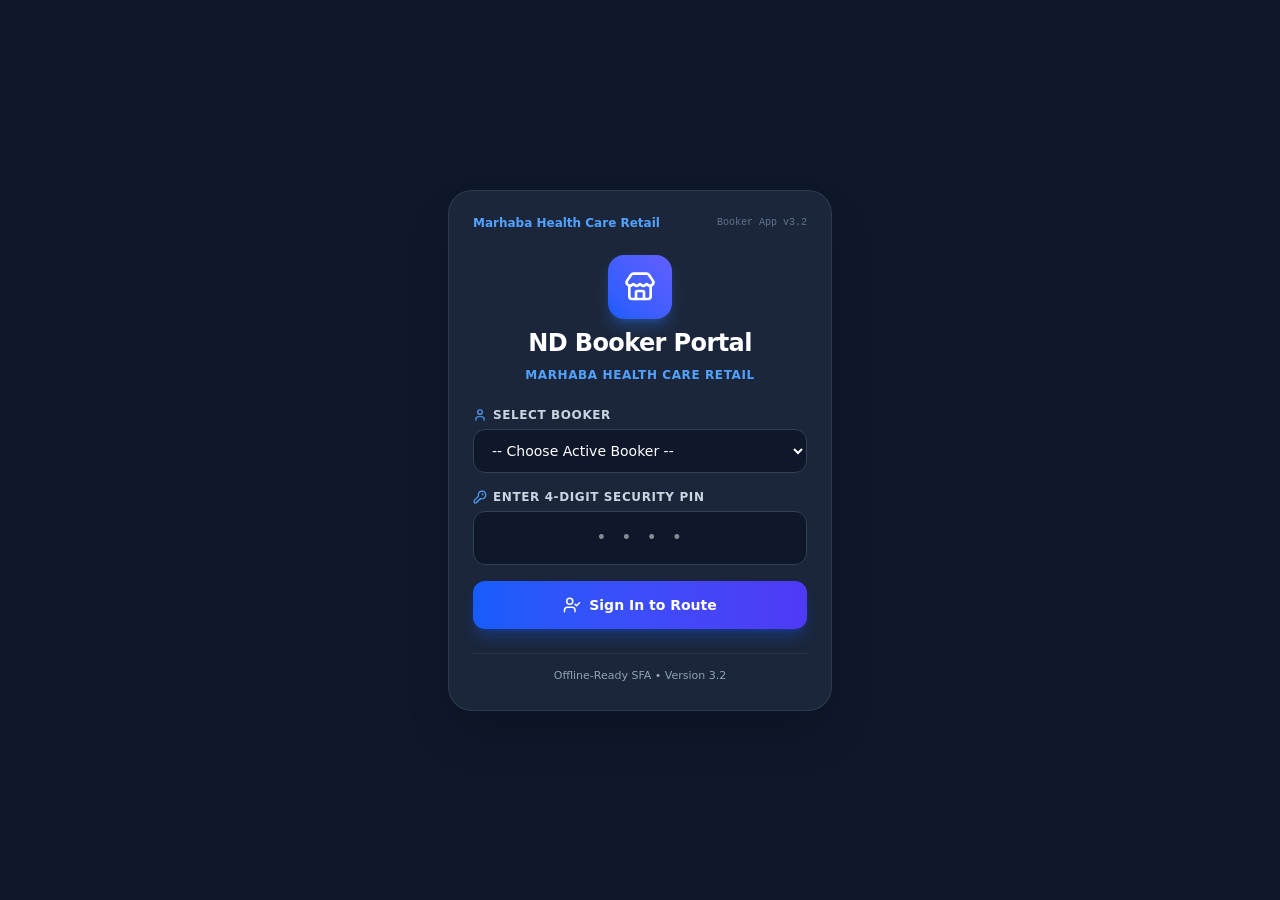
<file: index.html>
<!doctype html>
<html lang="en">
  <head>
    <meta charset="UTF-8" />
    <link rel="icon" type="image/svg+xml" href="./favicon.svg" />
    <meta name="viewport" content="width=device-width, initial-scale=1.0, maximum-scale=1.0, user-scalable=no" />
    <meta name="theme-color" content="#0f172a" />
    <meta name="apple-mobile-web-app-capable" content="yes" />
    <meta name="apple-mobile-web-app-status-bar-style" content="black-translucent" />
    <meta name="apple-mobile-web-app-title" content="ND Booker" />
    <link rel="manifest" href="./manifest.json" />
    <title>ND Booker - National Distributors SFA</title>
    <script>
      // Immediately lock non-electron mobile views to #/booker
      if (!/Electron/i.test(navigator.userAgent)) {
        if (!window.location.hash || window.location.hash === '#/' || window.location.hash === '') {
          window.location.hash = '#/booker';
        }
      }
      if ('serviceWorker' in navigator) {
        navigator.serviceWorker.getRegistrations().then(registrations => {
          for (let registration of registrations) {
            registration.unregister();
          }
        });
      }
    </script>
    <script type="module" crossorigin src="./assets/index-D11yhxdS.js"></script>
    <link rel="stylesheet" crossorigin href="./assets/index-CWXqtxtW.css">
  </head>
  <body>
    <div id="root"></div>
  </body>
</html>
</file>
